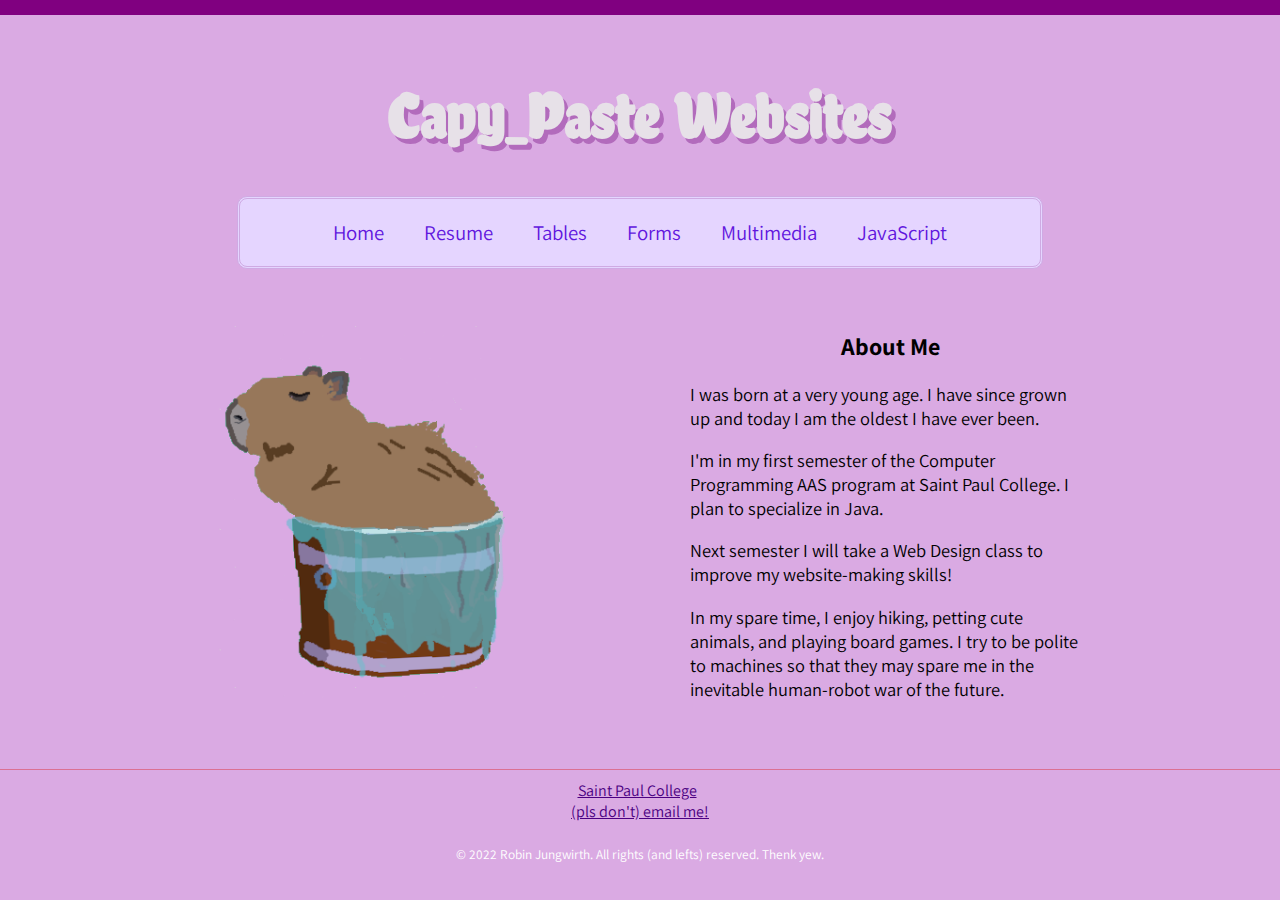
<file: Portfolio/index.html>
<!DOCTYPE html>
<html lang="en">

	<head>
		<title>Capy_Paste Websites: Home</title>
		<meta charset="utf-8">
		<!--I am not sure if I need both meta names?/!-->
		<meta name="viewport" content="width=device-width, initial-scale=1.0">
		<meta name="description" content="Capy_Paste Websites by Robin Jungwirth. See my portfolio and available services.">
		<link rel="stylesheet" href="style.css">
	</head>

	<body>
		<header>
			<h1 class="desktop">Capy_Paste Websites</h1>
			<h1 class="mobile">Capy_Paste</h1>
		</header>
		<nav>
			<a href="index.html">Home</a>
			<a href="resume.html">Resume</a>
			<a href="table.html">Tables</a>
			<a href="form.html">Forms</a>
			<a href="multimedia.html">Multimedia</a>
			<a href="javascript.html">JavaScript</a>
		</nav>
		<br>
		<main>
			<img class="capy" src="images/capybucketgimp.png" alt="illustration of a in a wooden bucket" height="500px" width="300px">
			<div class="bio">
				<h2>About Me</h2>
				<p>I was born at a very young age. I have since grown up and today I am the oldest I have ever been.</p>
				<p>I'm in my first semester of the Computer Programming AAS program at Saint Paul College. I plan to specialize in Java.</p>
				<p>Next semester I will take a Web Design class to improve my website-making skills!</p>
				<p>In my spare time, I enjoy hiking, petting cute animals, and playing board games. I try to be polite to machines so that they may spare me in the inevitable human-robot war of the future.</p>
			</div>
		</main>
		<footer>
			<a href="http://saintpaul.edu">Saint Paul College</a> &nbsp;
			<br>
			<a href="junglejim4322@yahoo.com">(pls don't) email me!</a> 
			<a href="tel:6664206969" class="mobile">Call for a bad time</a> 
			<a href="sms:6664206969" class="mobile">Text for spam</a>
			<br><br>
			<small>	&copy; 2022 Robin Jungwirth. All rights (and lefts) reserved. Thenk yew.</small>
		</footer>
	</body>
</html>
</file>
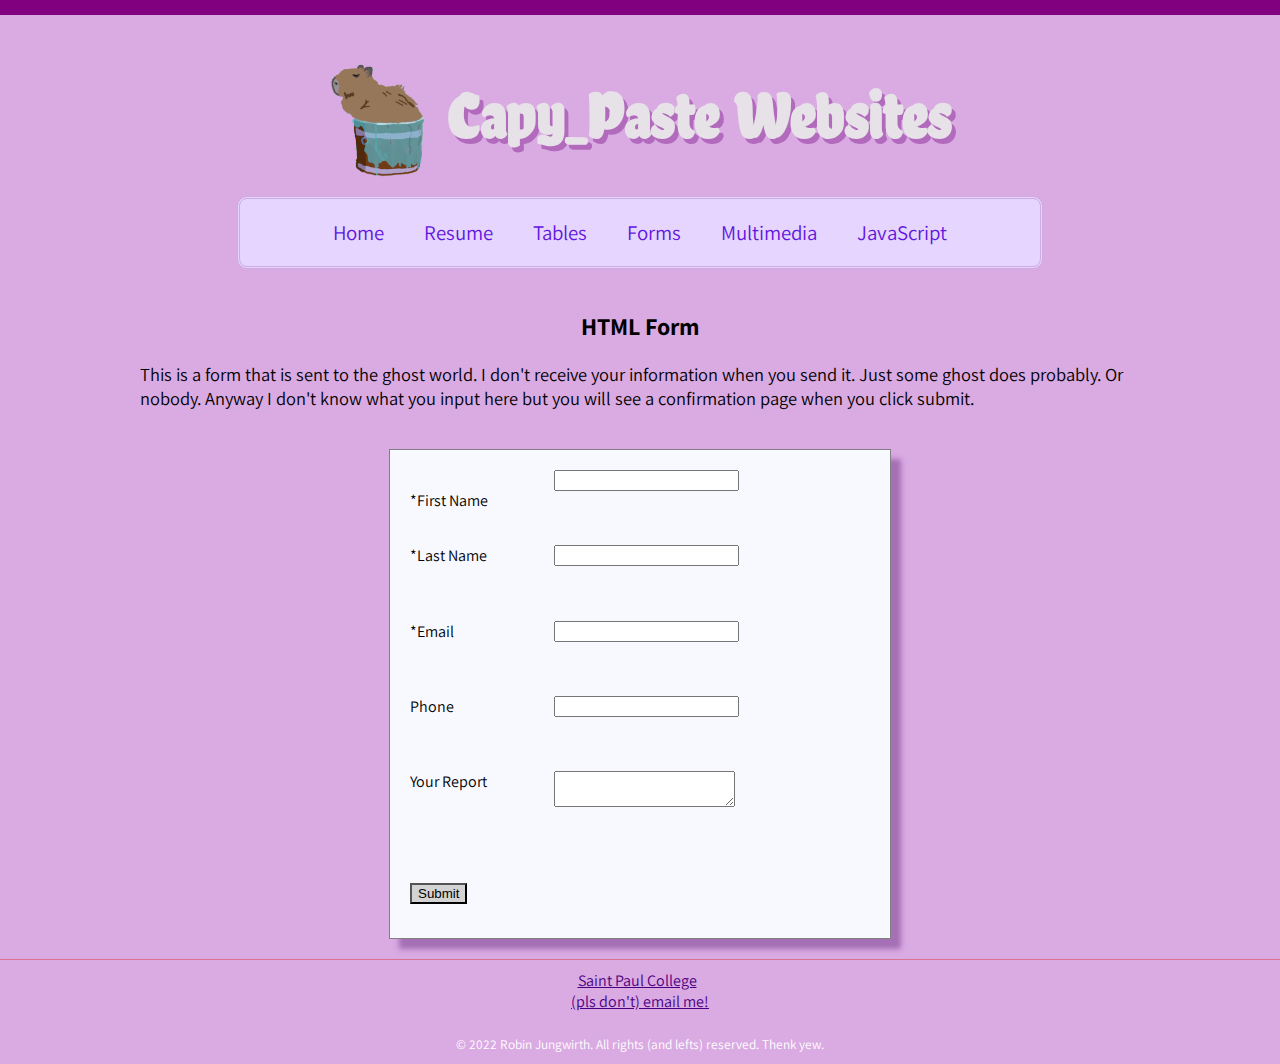
<file: Portfolio/form.html>
<!DOCTYPE html>
<html lang="en">

	<head>
		<title>Capy_Paste Websites: Forms</title>
		<meta charset="utf-8">
		<!--I am not sure if I need both meta names?/!-->
		<meta name="viewport" content="width=device-width, initial-scale=1.0">
		<meta name="description" content="Fill out this form. Feed me your data. I hunger. Capy_Paste Websites!">
		<link rel="stylesheet" href="style.css">
	</head>

	<body>
		<header>
			<div id="headlogo">
				<a href="index.html">
					<img class="capybucket" src="images/capybucketgimp.png" alt="illustration of a capybara in a wooden bucket" height="140px" width="100px">
				</a>
				<h1 class="desktop">Capy_Paste Websites</h1>
				<h1 class="mobile">Capy_Paste</h1>
			</div>
		</header>
		<nav>
			<!--teehee/!-->
			<a href="index.html">Home</a>
			<a href="resume.html">Resume</a>
			<a href="table.html">Tables</a>
			<a href="form.html">Forms</a>
			<a href="multimedia.html">Multimedia</a>
			<a href="javascript.html">JavaScript</a>
		</nav>
		<br>
		<main>
			<h2>HTML Form</h2>
			<p>This is a form that is sent to the ghost world. I don't receive your information when you send it. Just some ghost does probably. Or nobody. Anyway I don't know what you input here but you will see a confirmation page when you click submit.</p><br>
			
			<div id="formdiv">
			<form method="post" action="https://webdevstudents.com/portfolio/submit-form.php">
				<!--trying to figure out how to align "first Name" with its corresponding input box/!-->
				<label for="first_name">*First Name</label>
				<input type="text" name="first_name" id="first_name" required><br>

				<label for="last_name">*Last Name</label>
				<input type="text" name="last_name" id="last_name" required><br>

				<label for="email">*Email</label>
				<input type="email" name="email" id="email" required><br>

				<label for="phone"> Phone</label>
				<input type="tel" name="phone" id="phone"><br>

				<label for="comments">Your Report</label>
				<textarea name="comments" id="comments"></textarea><br><br>

				<input type="submit" value="Submit"><br>

			</form>
			</div>

		</main>
		<footer>
			<a href="http://saintpaul.edu">Saint Paul College</a> &nbsp;
			<br>
			<a href="junglejim4322@yahoo.com">(pls don't) email me!</a> 
			<a href="tel:6664206969" class="mobile">Call for a bad time</a> 
			<a href="sms:6664206969" class="mobile">Text for spam</a>
			<br><br>
			<small>	&copy; 2022 Robin Jungwirth. All rights (and lefts) reserved. Thenk yew.</small>
		</footer>
	</body>
</html>
</file>
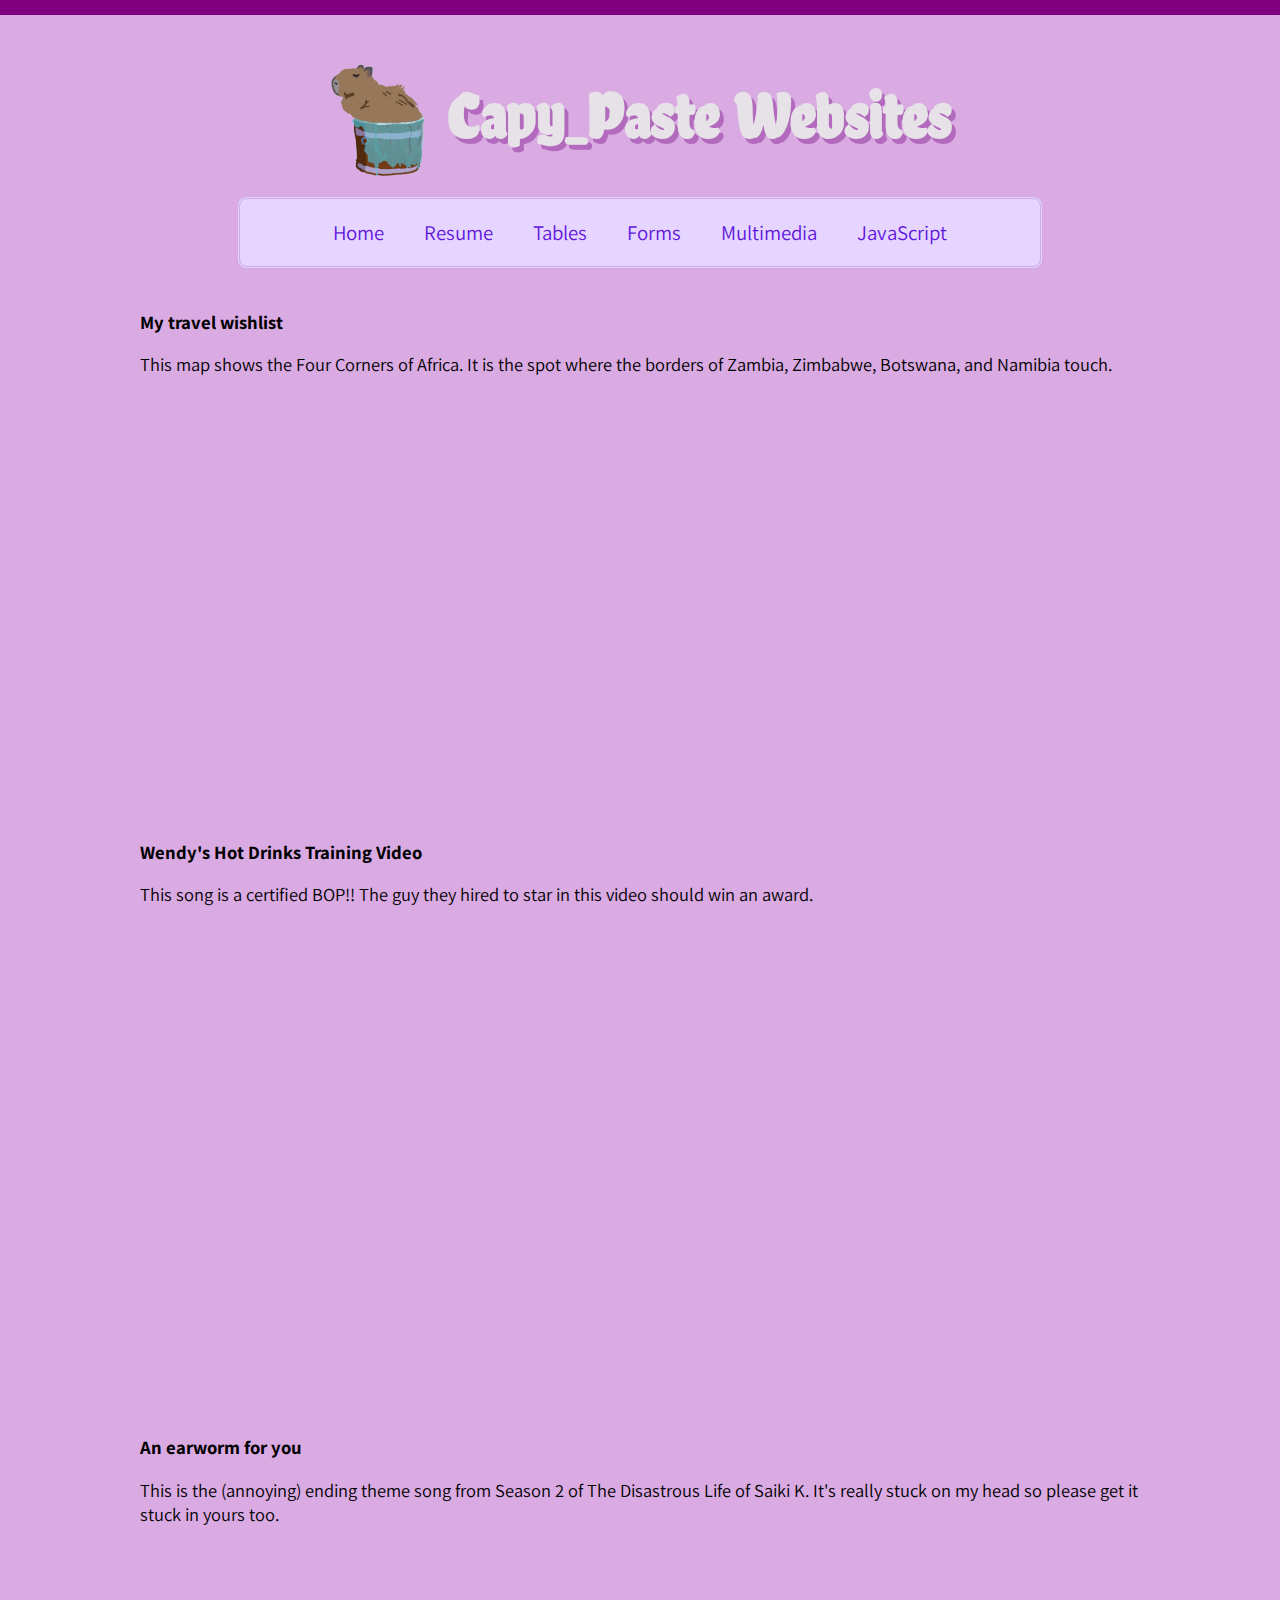
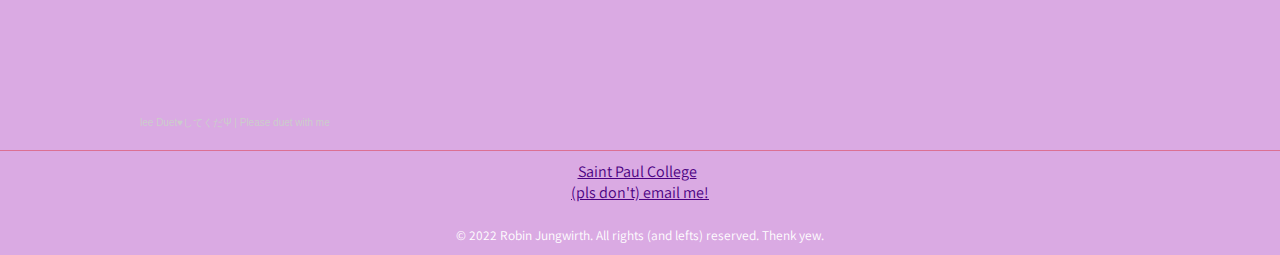
<file: Portfolio/multimedia.html>
<!DOCTYPE html>
<html lang="en">

	<head>
		<title>Capy_Paste Websites: Multimedia</title>
		<meta charset="utf-8">
		<!--I am not sure if I need both meta names?/!-->
		<meta name="viewport" content="width=device-width, initial-scale=1.0">

		<!--Not sure if I should bother putting the same intro sentence in every description./!-->
		<meta name="description" content="Capy_Paste Websites by Robin Jungwirth. See how I embed different types of media into a website.">
		<link rel="stylesheet" href="style.css">
	</head>

	<body>
		<header>
		<div id="headlogo">
				<a href="index.html">
					<img class="capybucket" src="images/capybucketgimp.png" alt="illustration of a capybara in a wooden bucket" height="140px" width="100px">
				</a>
				<h1 class="desktop">Capy_Paste Websites</h1>
				<h1 class="mobile">Capy_Paste</h1>
			</div>
		</header>
		<nav>
			<a href="index.html">Home</a>
			<a href="resume.html">Resume</a>
			<a href="table.html">Tables</a>
			<a href="form.html">Forms</a>
			<a href="multimedia.html">Multimedia</a>
			<a href="javascript.html">JavaScript</a>
		</nav>
		<br>
		<main>
			<h3>My travel wishlist</h3>
			<p>This map shows the Four Corners of Africa. It is the spot where the borders of Zambia, Zimbabwe, Botswana, and Namibia touch.</p>
			<iframe src="https://www.google.com/maps/embed?pb=!1m18!1m12!1m3!1d30450.60781155327!2d25.26584521593374!3d-17.786416656074504!2m3!1f0!2f0!3f0!3m2!1i1024!2i768!4f13.1!3m3!1m2!1s0x195a9f9678bdc2f3%3A0x33e5483647891a07!2sKazungula%20Border!5e0!3m2!1sen!2sus!4v1666827063257!5m2!1sen!2sus" width="100%" height="400" style="border:0;" allowfullscreen="" loading="lazy" referrerpolicy="no-referrer-when-downgrade"></iframe>
			<br><br>
			<h3>Wendy's Hot Drinks Training Video</h3>
			<p>This song is a certified BOP!! The guy they hired to star in this video should win an award.</p>
			<!--video goes in this div/!-->
			<div class="vidcon-holder">
				<div class="video-container">
				<iframe width="400" height="225" src="https://www.youtube.com/embed/_ZXeFPpPJeI" title="YouTube video player" frameborder="0" allow="accelerometer; autoplay; clipboard-write; encrypted-media; gyroscope; picture-in-picture" allowfullscreen></iframe>
				</div>
			</div>
			<br><br>
			<h3>An earworm for you</h3>
			<p>This is the (annoying) ending theme song from Season 2 of The Disastrous Life of Saiki K. It's really stuck on my head so please get it stuck in yours too.</p>
			<iframe width="100%" height="166" scrolling="no" frameborder="no" allow="autoplay" src="https://w.soundcloud.com/player/?url=https%3A//api.soundcloud.com/tracks/971044867&color=%23ff5500&auto_play=false&hide_related=false&show_comments=true&show_user=true&show_reposts=false&show_teaser=true"></iframe>
			<div style="font-size: 10px; color: #cccccc;line-break: anywhere;word-break: normal;overflow: hidden;white-space: nowrap;text-overflow: ellipsis; font-family: Interstate,Lucida Grande,Lucida Sans Unicode,Lucida Sans,Garuda,Verdana,Tahoma,sans-serif;font-weight: 100;">
				<a href="https://soundcloud.com/user-527396321" title="lee" target="_blank" style="color: #cccccc; text-decoration: none;">lee</a> 
				<a href="https://soundcloud.com/user-527396321/duet-please-duet-with-me" title="Duet♥してくだΨ | Please duet with me" target="_blank" style="color: #cccccc; text-decoration: none;">Duet♥してくだΨ | Please duet with me</a>
			</div>

		</main>
		<footer>
			<a href="http://saintpaul.edu">Saint Paul College</a> &nbsp;
			<br>
			<a href="junglejim4322@yahoo.com">(pls don't) email me!</a> 
			<a href="tel:6664206969" class="mobile">Call for a bad time</a> 
			<a href="sms:6664206969" class="mobile">Text for spam</a>
			<br><br>
			<small>	&copy; 2022 Robin Jungwirth. All rights (and lefts) reserved. Thenk yew.</small>
		</footer>
	</body>
</html>
</file>
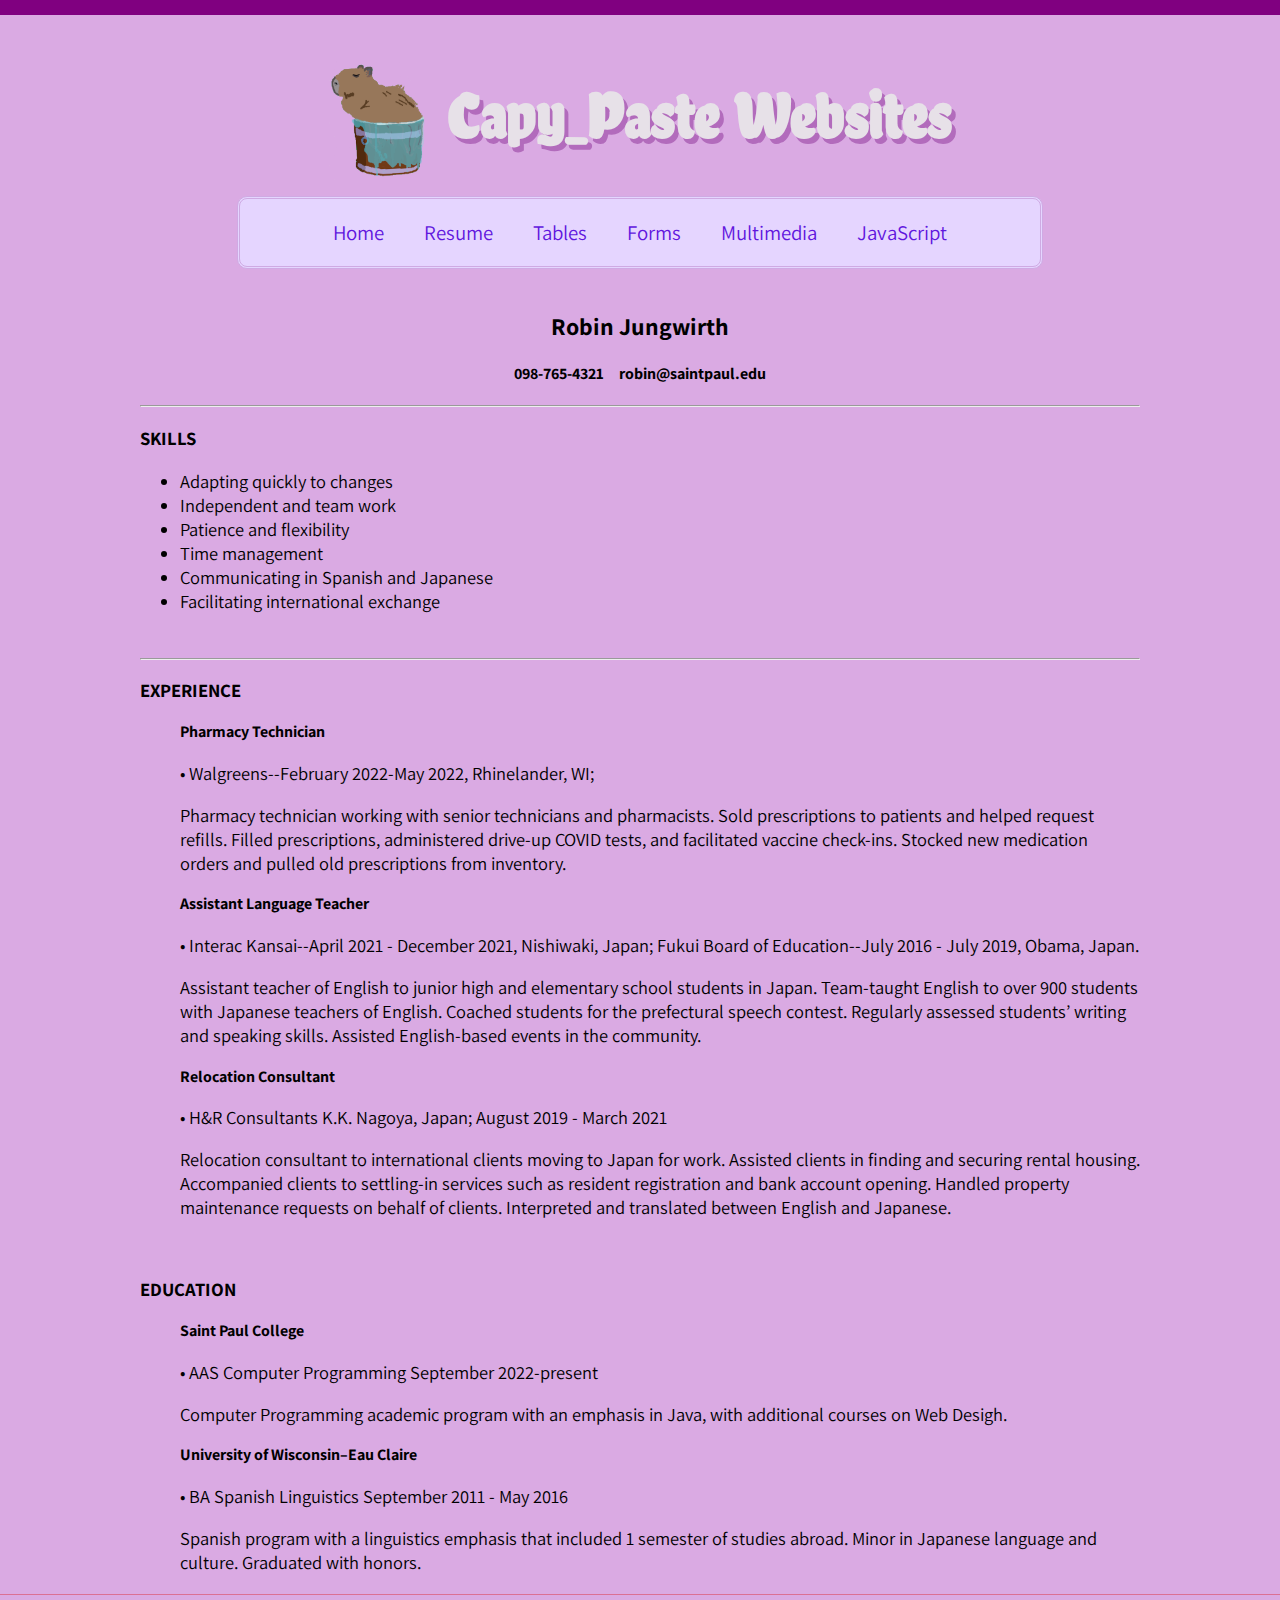
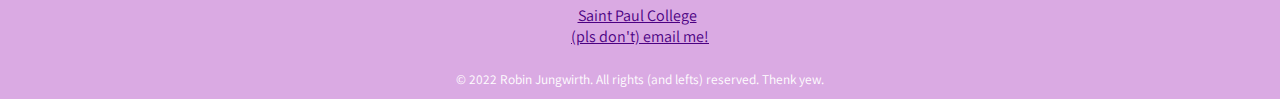
<file: Portfolio/resume.html>
<!DOCTYPE html>
<html lang="en">

    <head>
        <title>Capy_Paste Websites: Resume</title>
        <meta charset="utf-8">
        <meta name="viewport" content="width=device-width, initial-scale=1.0">
        <meta name="description" content="Capy_Paste Websites by Robin Jungwirth. See how smart and cool I am here.">
        <link rel="stylesheet" href="style.css">
    </head>

    <body>
        <header>
            <div id="headlogo">
                <a href="index.html">
                    <img class="capybucket" src="images/capybucketgimp.png" alt="illustration of a capybara in a wooden bucket" height="140px" width="100px">
                </a>
                <h1 class="desktop">Capy_Paste Websites</h1>
                <h1 class="mobile">Capy_Paste</h1>
            </div>
        </header>
        <nav>
            <a href="index.html">Home</a>
            <a href="resume.html">Resume</a>
            <a href="table.html">Tables</a>
            <a href="form.html">Forms</a>
            <a href="multimedia.html">Multimedia</a>
            <a href="javascript.html">JavaScript</a>
        </nav>
        <br>

        <main class="resume">
            <h2>Robin Jungwirth</h2>
            <h4>098-765-4321     &nbsp; &nbsp;   robin@saintpaul.edu</h4>
            <hr>
            <h3>SKILLS</h3>
            <ul>
                <li>Adapting quickly to changes</li>
                <li>Independent and team work</li>
                <li>Patience and flexibility</li>
                <li>Time management</li>
                <li>Communicating in Spanish and Japanese</li>
                <li>Facilitating international exchange</li>
            </ul>
            <br>
            <hr>
            <h3>EXPERIENCE</h3>
            <ul>
                <b>Pharmacy Technician</b> <p>&bull; Walgreens--February 2022-May 2022,
                Rhinelander, WI;</p> 
                    <p>Pharmacy technician working with senior technicians and pharmacists. Sold prescriptions to patients and helped request refills. Filled prescriptions, administered drive-up COVID tests, and facilitated vaccine check-ins. Stocked new medication orders and pulled old prescriptions from inventory.</p>

                <b>Assistant Language Teacher</b> <p>&bull; Interac Kansai--April 2021 - December 2021, Nishiwaki, Japan; Fukui Board of Education--July 2016 - July 2019,  Obama, Japan.</p>
                    <p>Assistant teacher of English to junior high and elementary school students in Japan. Team-taught English to over 900 students with Japanese teachers of English. Coached students for the prefectural speech contest. Regularly assessed students’ writing and speaking skills. Assisted English-based events in the community.</p>

                <b>Relocation Consultant</b> <p>&bull; H&R Consultants K.K.
                Nagoya, Japan; August 2019 - March 2021</p>
                    <p>Relocation consultant to international clients moving to Japan for work. Assisted clients in finding and securing rental housing. Accompanied clients to settling-in services such as resident registration and bank account opening. Handled property maintenance requests on behalf of clients. Interpreted and translated between English and Japanese.</p>
                <br>
            </ul>
            <h3>EDUCATION</h3>
            <ul>
                <b>Saint Paul College</b>
                <p>&bull; AAS Computer Programming
                September 2022-present</p>
                <p>Computer Programming academic program with an emphasis in Java, with additional courses on Web Desigh.</p>

                <b>University of Wisconsin–Eau Claire</b> 
                <p>&bull; BA Spanish Linguistics
                September 2011 - May 2016</p>
                <p>Spanish program with a linguistics emphasis that included 1 semester of studies abroad.
                Minor in Japanese language and culture.
                Graduated with honors.</p>
            </ul>
        </main>
        <footer>
            <a href="http://saintpaul.edu">Saint Paul College</a> &nbsp;
            <br>
            <a href="junglejim4322@yahoo.com">(pls don't) email me!</a> 
            <a href="tel:6664206969" class="mobile">Call for a bad time</a> 
            <a href="sms:6664206969" class="mobile">Text for spam</a>
            <br><br>
            <small> &copy; 2022 Robin Jungwirth. All rights (and lefts) reserved. Thenk yew.</small>
        </footer>
    </body>
</html>
</file>
<file: Portfolio/style.css>
/*look at all deez lynx*/

@import url('https://fonts.googleapis.com/css2?family=Assistant:wght@300;400&display=swap');
@import url('https://fonts.googleapis.com/css2?family=Chela+One&display=swap');

body {
  font-family: 'Assistant', sans-serif;
  font-size: 100%;
  background: #DAAAE3;
  margin: 0;
  padding: 0;
  border-top: purple solid 15px;
}

/* had to make this div to align the h1 header and the logo next to it */
#headlogo{
  display: flex;
  align-items: center;
  justify-content: center;
}

header{
  background-color: #DAAAE3;
  padding-top: 20px;
  margin: 0;
}

.capybucket{
  display: inline;
  vertical-align: middle;
  margin-right: 20px;
}

h1{
  text-align: center;
  font-family: 'Chela One';
  color: #E7E1E8;
  text-shadow: 4px 5px #B26BBC;
}


/*I couldn't center the nav text with nav ul, so I did it in nav*/
nav{
  background-color: #E5D5FF;
  text-align: center;
  margin: 0 auto;
  padding-top: 10px;
  padding-bottom: 10px;
  max-width: 800px;
  display: flex;
  justify-content: center;
  border: #cfaae3 double 3px;
  border-radius: 10px;
}

nav ul{
  list-style-type:none;
}

nav li{
  display:inline;
}

nav a{
  text-decoration:none;
  padding-left: 20px;
  padding-right: 20px;
  padding-top: 10px;
  padding-bottom: 10px;
  font-size: 1.3em;
}

nav a:link{
  color:#6116DE;
}
nav a:visited{
  color:#6116DE;
}
nav a:hover{
  color:tomato;
}
nav a:active{
  color:violet;
}


a:link{
  color: indigo;
}

a:visited{
  color: darkolivegreen;
}

a:hover{
  color: crimson;
}

a:active{
  color: darkorange;
}

main{
  max-width: 1000px;
  margin: 20px auto;
}

h2{
  text-align: center;
}

p{
  font-size: 1.15em;
}

li{
  font-size: 1.15em;
}


/*the main image on the index page and the bio to the right of it*/
.capy{
  float: left;
  max-width: 70%;
  height: auto;
  display: block;
  margin-left: 75px;
  margin-right: auto;
  padding-bottom: 50px;
}

.bio{
  float: right;
  max-width: 400px;
  width: 50%;
  margin: auto;
  margin-right: 50px;
  padding-bottom: 50px;
}

table{
  border-collapse: collapse;
  background-color: white;
  margin: auto;
}

th{
  background-color: darkorange;
  color: ghostwhite;
}

td,th{
  border: 3px solid indigo;
  padding: 5px;
  text-align: left;
}

label{
  float: left;
  width: 8em;
  padding-right: 1em;
  margin-left: 20px;
  margin-top: 20px;
}

input, textarea{
  margin-bottom: 1em;
  display: block;
  margin-top: 20px;
}

input[type=submit]{
  display: block;
  background-color: lightgray;
  margin-left: 20px;
}

#formdiv{
  margin: 0 auto;
  height: auto;
  width: 50%;
  border: 1px solid gray;
  background-color: ghostwhite;
  box-shadow: 10px 10px 5px 0px rgba(147,92,166,0.75);
}

footer{
  text-align: center;
  border-top: 1.5px outset palevioletred;
  padding: 10px;
  clear: both;
  background-color: #DAAAE3;
  color: white;
}

.resume h2, h4{
  text-align: center;
}

.vidcon-holder{
  width: 80%;
  height: 80%;
}

.video-container {
    overflow: hidden;
    position: relative;
    width:100%;
}

.video-container::after {
    padding-top: 56.25%;
    display: block;
    content: '';
}

.video-container iframe {
    position: absolute;
    top: 0;
    left: 0;
    width: 100%;
    height: 100%;
}

/*a change to the game*/
.myButton{
  font-family: 'Chela One';
  font-size: 1.5em;
  background-color: lightskyblue;
  color: #223778;
  text-shadow: 2px 1px lightcyan;
  height: 60px;
  width: 120px;
  border-width: 1px 3px 3px 1px;
  border-style: solid;
  border-color: lightcyan;
  border-radius: 20px;
  margin-top:10px;
}


canvas{
  margin-left: auto;
  margin-right: auto;
  width: 100%;
  display:block;
  background-image: url(images/silverbg.jpg);
}


/*CSS without a media query--applies to all sizes unless overridden*/
h1{
  font-size: 4em;
 }
.mobile{
  display: none;
}

/* CSS Adjustments for Tablets */
@media only screen and (max-width: 1024px) {
    h1{
        font-size: 2.75em;
    }
    .desktop{
      display: none;
    }
    .mobile{
      display: block;
    }
   
}
/* CSS Adjustments for Smartphones */
@media only screen and (max-width: 768px) {
    h1{
        font-size: 1.5em;
    }
    .desktop{
      display: none;
    }
    .mobile{
      display: block;
    }
}
</file>
